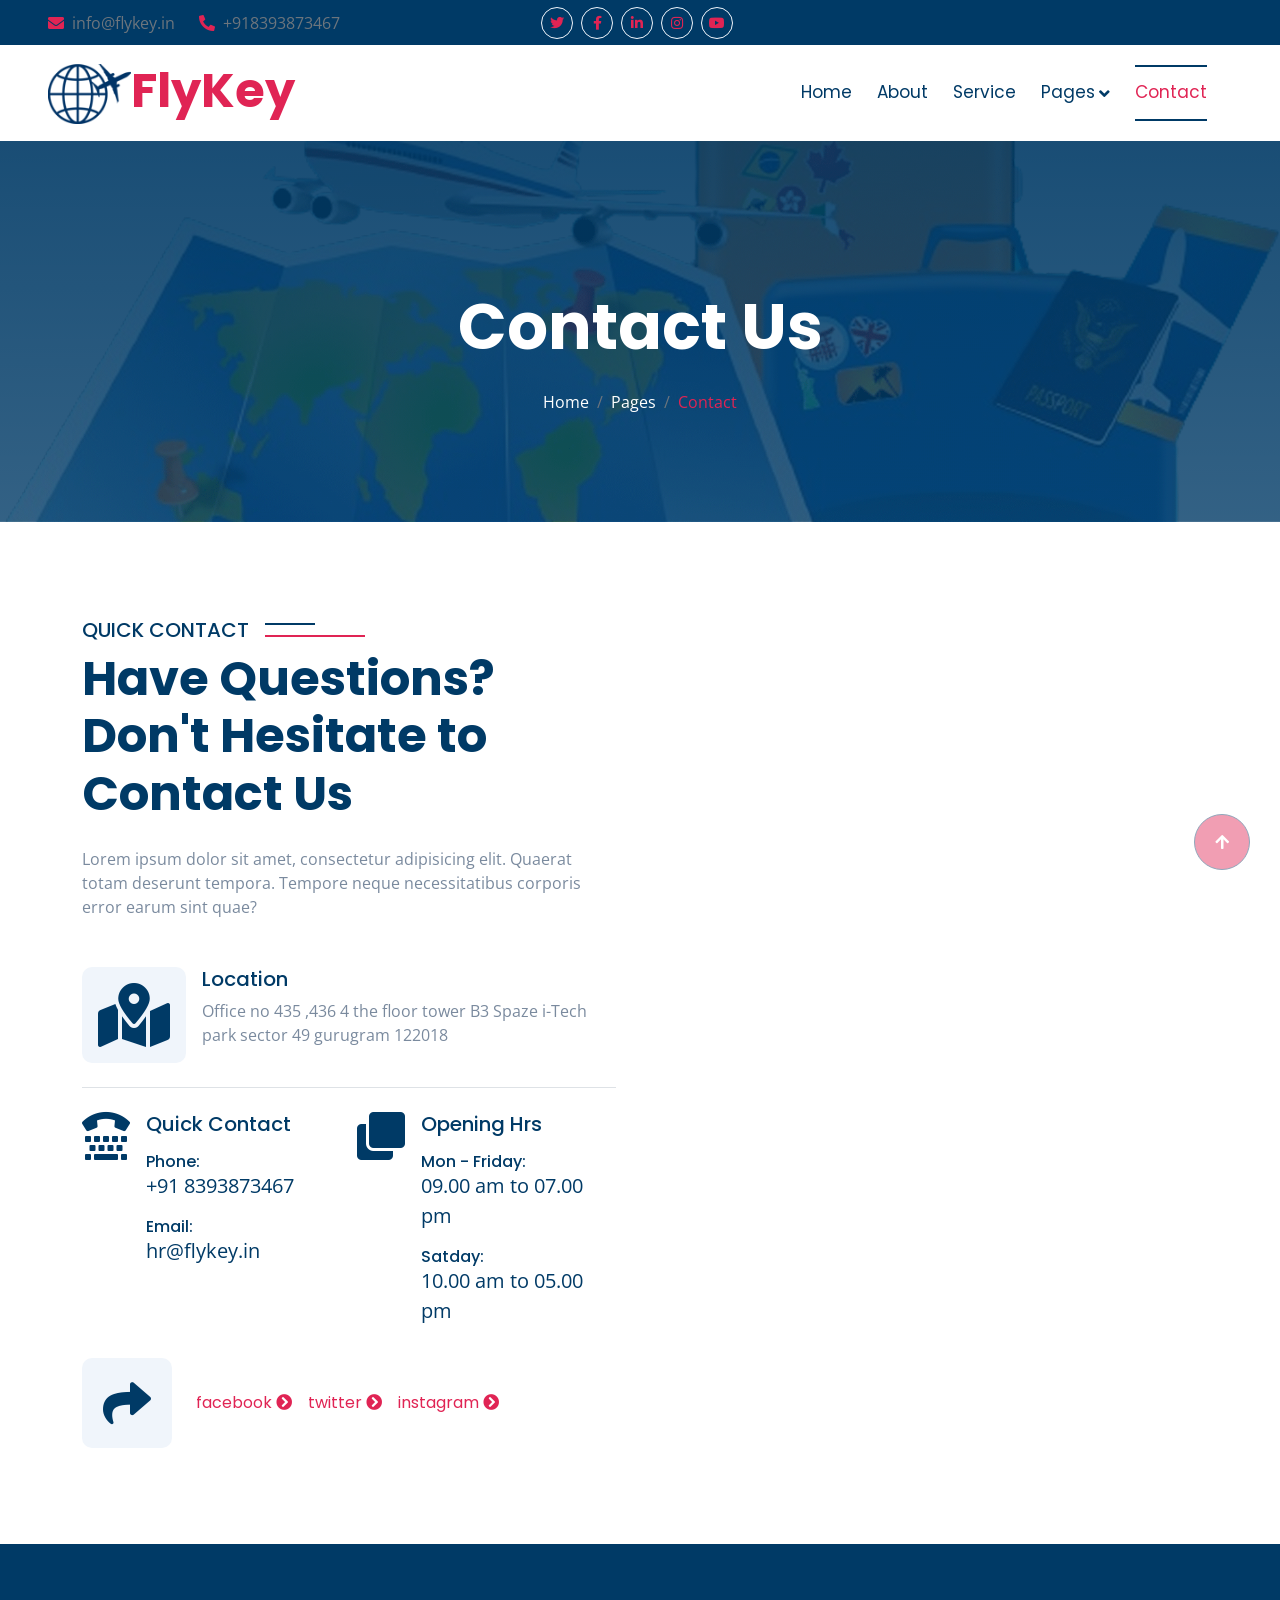
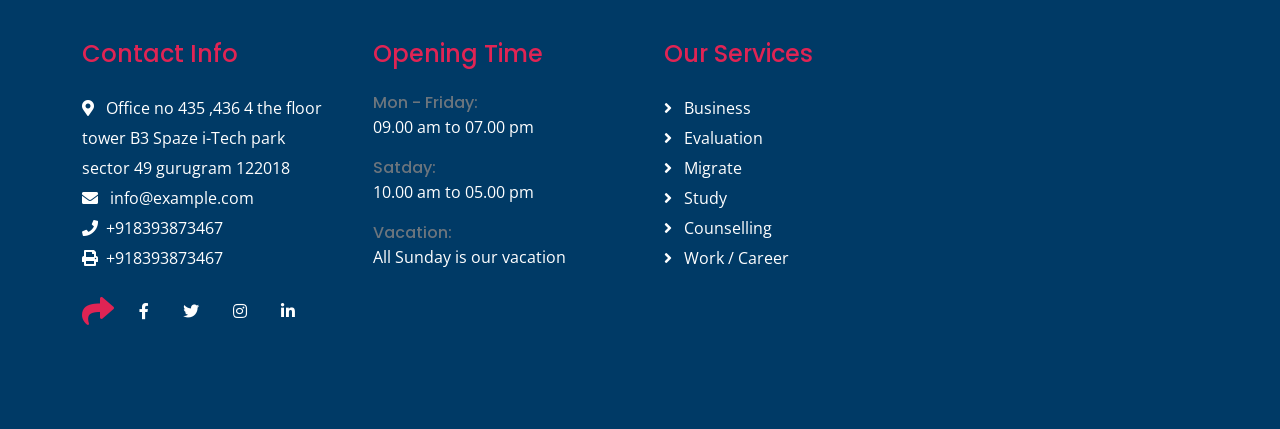
<file: contact.html>
<!DOCTYPE html>
<html lang="en">

    <head>
        <meta charset="utf-8">
        <title>FlyKey - Visa & Immigration Website Template</title>
        <meta content="width=device-width, initial-scale=1.0" name="viewport">
        <meta content="" name="keywords">
        <meta content="" name="description">

        <!-- Google Web Fonts -->
        <link rel="preconnect" href="https://fonts.googleapis.com">
        <link rel="preconnect" href="https://fonts.gstatic.com" crossorigin>
        <link href="https://fonts.googleapis.com/css2?family=Open+Sans:wght@400;500;600;700&family=Poppins:wght@200;300;400;500;600&display=swap" rel="stylesheet"> 

        <!-- Icon Font Stylesheet -->
        <link rel="stylesheet" href="https://use.fontawesome.com/releases/v5.15.4/css/all.css"/>
        <link href="https://cdn.jsdelivr.net/npm/bootstrap-icons@1.4.1/font/bootstrap-icons.css" rel="stylesheet">

        <!-- Libraries Stylesheet -->
        <link href="lib/animate/animate.min.css" rel="stylesheet">
        <link href="lib/owlcarousel/assets/owl.carousel.min.css" rel="stylesheet">


        <!-- Customized Bootstrap Stylesheet -->
        <link href="css/bootstrap.min.css" rel="stylesheet">

        <!-- Template Stylesheet -->
        <link href="css/style.css" rel="stylesheet">
    </head>

    <body>

        <!-- Spinner Start -->
        <div id="spinner" class="show bg-white position-fixed translate-middle w-100 vh-100 top-50 start-50 d-flex align-items-center justify-content-center">
            <div class="spinner-border text-secondary" style="width: 3rem; height: 3rem;" role="status">
                <span class="sr-only">Loading...</span>
            </div>
        </div>
        <!-- Spinner End -->


        <!-- Topbar Start -->
        <div class="container-fluid bg-primary px-5 d-none d-lg-block">
            <div class="row gx-0 align-items-center">
                <div class="col-lg-5 text-center text-lg-start mb-lg-0">
                    <div class="d-flex">
                        <a href="#" class="text-muted me-4"><i class="fas fa-envelope text-secondary me-2"></i>info@flykey.in</a>
                        <a href="#" class="text-muted me-0"><i class="fas fa-phone-alt text-secondary me-2"></i>+918393873467</a>
                    </div>
                </div>
                <div class="col-lg-3 row-cols-1 text-center mb-2 mb-lg-0">
                    <div class="d-inline-flex align-items-center" style="height: 45px;">
                        <a class="btn btn-sm btn-outline-light btn-square rounded-circle me-2" href=""><i class="fab fa-twitter fw-normal text-secondary"></i></a>
                        <a class="btn btn-sm btn-outline-light btn-square rounded-circle me-2" href=""><i class="fab fa-facebook-f fw-normal text-secondary"></i></a>
                        <a class="btn btn-sm btn-outline-light btn-square rounded-circle me-2" href=""><i class="fab fa-linkedin-in fw-normal text-secondary"></i></a>
                        <a class="btn btn-sm btn-outline-light btn-square rounded-circle me-2" href=""><i class="fab fa-instagram fw-normal text-secondary"></i></a>
                        <a class="btn btn-sm btn-outline-light btn-square rounded-circle" href=""><i class="fab fa-youtube fw-normal text-secondary"></i></a>
                    </div>
                </div>

            </div>
        </div>
        <!-- Topbar End -->

        <!-- Navbar & Hero Start -->
        <div class="container-fluid nav-bar p-0">
            <nav class="navbar navbar-expand-lg navbar-light bg-white px-4 px-lg-5 py-3 py-lg-0">
                <a href="" class="navbar-brand p-0">
                    <h1 class="display-5 text-secondary m-0"><img src="img/brand-logo.png" class="img-fluid" alt="">FlyKey</h1>
                    <!-- <img src="img/logo.png" alt="Logo"> -->
                </a>
                <button class="navbar-toggler" type="button" data-bs-toggle="collapse" data-bs-target="#navbarCollapse">
                    <span class="fa fa-bars"></span>
                </button>
                <div class="collapse navbar-collapse" id="navbarCollapse">
                    <div class="navbar-nav ms-auto py-0">
                        <a href="index.html" class="nav-item nav-link">Home</a>
                        <a href="about.html" class="nav-item nav-link">About</a>
                        <a href="service.html" class="nav-item nav-link">Service</a>
                        <div class="nav-item dropdown">
                            <a href="#" class="nav-link" data-bs-toggle="dropdown"><span class="dropdown-toggle">Pages</span></a>
                            <div class="dropdown-menu m-0">
                                
                                <a href="testimonial.html" class="dropdown-item">Testimonial</a>
                            </div>
                        </div>
                        <a href="contact.html" class="nav-item nav-link active">Contact</a>
                    </div>
                </div>
            </nav>
        </div>
        <!-- Navbar & Hero End -->

        <!-- Header Start -->
        <div class="container-fluid bg-breadcrumb">
            <div class="container text-center py-5" style="max-width: 900px;">
                <h3 class="text-white display-3 mb-4 wow fadeInDown" data-wow-delay="0.1s">Contact Us</h1>
                <ol class="breadcrumb justify-content-center text-white mb-0 wow fadeInDown" data-wow-delay="0.3s">
                    <li class="breadcrumb-item"><a href="index.html" class="text-white">Home</a></li>
                    <li class="breadcrumb-item"><a href="#" class="text-white">Pages</a></li>
                    <li class="breadcrumb-item active text-secondary">Contact</li>
                </ol>    
            </div>
        </div>
        <!-- Header End -->

        <!-- Contact Start -->
        <div class="container-fluid contact overflow-hidden py-5">
            <div class="container py-5">
                <div class="row g-5">
                    <div class="col-lg-6 wow fadeInLeft" data-wow-delay="0.1s">
                        <div class="sub-style">
                            <h5 class="sub-title text-primary pe-3">Quick Contact</h5>
                        </div>
                        <h1 class="display-5 mb-4">Have Questions? Don't Hesitate to Contact Us</h1>
                        <p class="mb-5">Lorem ipsum dolor sit amet, consectetur adipisicing elit. Quaerat totam deserunt tempora. Tempore neque necessitatibus corporis error earum sint quae?</p>
                        <div class="d-flex border-bottom mb-4 pb-4">
                            <i class="fas fa-map-marked-alt fa-4x text-primary bg-light p-3 rounded"></i>
                            <div class="ps-3">
                                <h5>Location</h5>
                                <p>Office no 435 ,436 4 the floor tower B3 Spaze i-Tech park sector 49 gurugram 122018</p>
                            </div>
                        </div>
                        <div class="row g-3">
                            <div class="col-xl-6">
                                <div class="d-flex">
                                    <i class="fas fa-tty fa-3x text-primary"></i>
                                    <div class="ps-3">
                                        <h5 class="mb-3">Quick Contact</h5>
                                        <div class="mb-3">
                                            <h6 class="mb-0">Phone:</h6>
                                            <a href="#" class="fs-5 text-primary">+91 8393873467</a>
                                        </div>
                                        <div class="mb-3">
                                            <h6 class="mb-0">Email:</h6>
                                            <a href="#" class="fs-5 text-primary">hr@flykey.in</a>
                                        </div>
                                    </div>
                                </div>
                            </div>
                            <div class="col-xl-6">
                                <div class="d-flex">
                                    <i class="fas fa-clone fa-3x text-primary"></i>
                                    <div class="ps-3">
                                        <h5 class="mb-3">Opening Hrs</h5>
                                        <div class="mb-3">
                                            <h6 class="mb-0">Mon - Friday:</h6>
                                            <a href="#" class="fs-5 text-primary">09.00 am to 07.00 pm</a>
                                        </div>
                                        <div class="mb-3">
                                            <h6 class="mb-0">Satday:</h6>
                                            <a href="#" class="fs-5 text-primary">10.00 am to 05.00 pm</a>
                                        </div>
                                    </div>
                                </div>
                            </div>
                        </div>
                        <div class="d-flex align-items-center pt-3">
                            <div class="me-4">
                                <div class="bg-light d-flex align-items-center justify-content-center" style="width: 90px; height: 90px; border-radius: 10px;"><i class="fas fa-share fa-3x text-primary"></i></div>
                            </div>
                            <div class="d-flex">
                                <a class="btn btn-secondary border-secondary me-2 p-0" href="">facebook <i class="fas fa-chevron-circle-right"></i></a>
                                <a class="btn btn-secondary border-secondary mx-2 p-0" href="">twitter <i class="fas fa-chevron-circle-right"></i></a>
                                <a class="btn btn-secondary border-secondary mx-2 p-0" href="">instagram <i class="fas fa-chevron-circle-right"></i></a>
                            </div>
                        </div>
                    </div>

                </div>
            </div>
        </div>
        <!-- Contact End -->

        <!-- Footer Start -->
        <div class="container-fluid footer py-5 wow fadeIn" data-wow-delay="0.2s">
            <div class="container py-5">
                <div class="row g-5">
                    <div class="col-md-6 col-lg-6 col-xl-3">
                        <div class="footer-item d-flex flex-column">
                            <h4 class="text-secondary mb-4">Contact Info</h4>
                            <a href=""><i class="fa fa-map-marker-alt me-2"></i> Office no 435 ,436 4 the floor tower B3 Spaze i-Tech park sector 49 gurugram 122018</a>
                            <a href=""><i class="fas fa-envelope me-2"></i> info@example.com</a>
                            <a href=""><i class="fas fa-phone me-2"></i>+918393873467</a>
                            <a href="" class="mb-3"><i class="fas fa-print me-2"></i>+918393873467</a>
                            <div class="d-flex align-items-center">
                                <i class="fas fa-share fa-2x text-secondary me-2"></i>
                                <a class="btn mx-1" href=""><i class="fab fa-facebook-f"></i></a>
                                <a class="btn mx-1" href=""><i class="fab fa-twitter"></i></a>
                                <a class="btn mx-1" href=""><i class="fab fa-instagram"></i></a>
                                <a class="btn mx-1" href=""><i class="fab fa-linkedin-in"></i></a>
                            </div>
                        </div>
                    </div>
                    <div class="col-md-6 col-lg-6 col-xl-3">
                        <div class="footer-item d-flex flex-column">
                            <h4 class="text-secondary mb-4">Opening Time</h4>
                            <div class="mb-3">
                                <h6 class="text-muted mb-0">Mon - Friday:</h6>
                                <p class="text-white mb-0">09.00 am to 07.00 pm</p>
                            </div>
                            <div class="mb-3">
                                <h6 class="text-muted mb-0">Satday:</h6>
                                <p class="text-white mb-0">10.00 am to 05.00 pm</p>
                            </div>
                            <div class="mb-3">
                                <h6 class="text-muted mb-0">Vacation:</h6>
                                <p class="text-white mb-0">All Sunday is our vacation</p>
                            </div>
                        </div>
                    </div>
                    <div class="col-md-6 col-lg-6 col-xl-3">
                        <div class="footer-item d-flex flex-column">
                            <h4 class="text-secondary mb-4">Our Services</h4>
                            <a href="#" class=""><i class="fas fa-angle-right me-2"></i> Business</a>
                            <a href="#" class=""><i class="fas fa-angle-right me-2"></i> Evaluation</a>
                            <a href="#" class=""><i class="fas fa-angle-right me-2"></i> Migrate</a>
                            <a href="#" class=""><i class="fas fa-angle-right me-2"></i> Study</a>
                            <a href="#" class=""><i class="fas fa-angle-right me-2"></i> Counselling</a>
                            <a href="#" class=""><i class="fas fa-angle-right me-2"></i> Work / Career</a>
                        </div>
                    </div>

                </div>
            </div>
        </div>
        <!-- Footer End -->
        


        <!-- Back to Top -->
        <a href="#" class="btn btn-primary btn-lg-square back-to-top"><i class="fa fa-arrow-up"></i></a>   

        
    <!-- JavaScript Libraries -->
    <script src="https://ajax.googleapis.com/ajax/libs/jquery/3.6.4/jquery.min.js"></script>
    <script src="https://cdn.jsdelivr.net/npm/bootstrap@5.0.0/dist/js/bootstrap.bundle.min.js"></script>
    <script src="lib/wow/wow.min.js"></script>
    <script src="lib/easing/easing.min.js"></script>
    <script src="lib/waypoints/waypoints.min.js"></script>
    <script src="lib/owlcarousel/owl.carousel.min.js"></script>
    

    <!-- Template Javascript -->
    <script src="js/main.js"></script>
    </body>

</html>
</file>
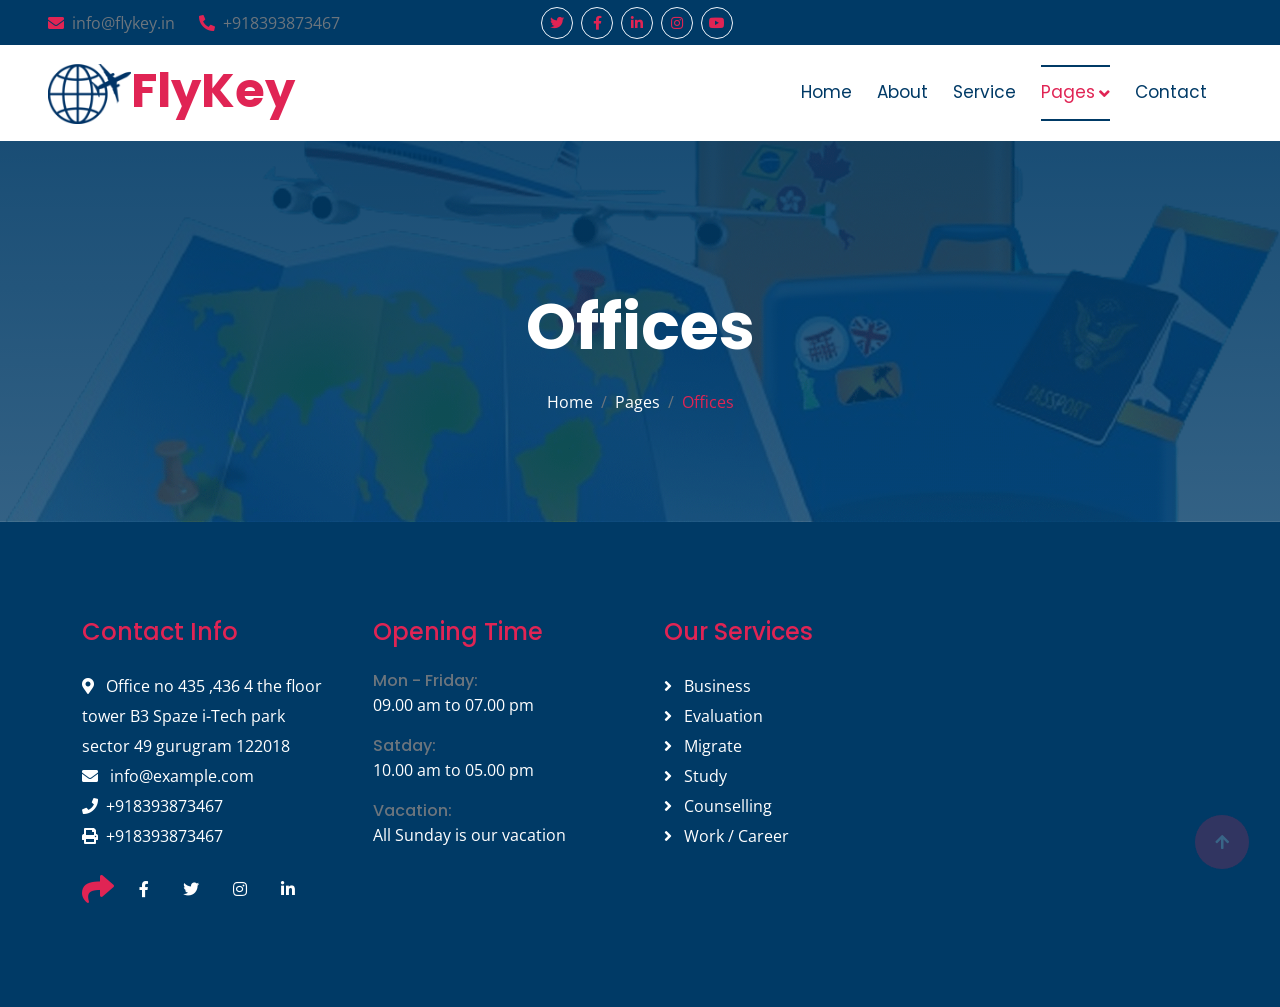
<file: office.html>
<!DOCTYPE html>
<html lang="en">

    <head>
        <meta charset="utf-8">
        <title>FlyKey - Visa & Immigration Website Template</title>
        <meta content="width=device-width, initial-scale=1.0" name="viewport">
        <meta content="" name="keywords">
        <meta content="" name="description">

        <!-- Google Web Fonts -->
        <link rel="preconnect" href="https://fonts.googleapis.com">
        <link rel="preconnect" href="https://fonts.gstatic.com" crossorigin>
        <link href="https://fonts.googleapis.com/css2?family=Open+Sans:wght@400;500;600;700&family=Poppins:wght@200;300;400;500;600&display=swap" rel="stylesheet"> 

        <!-- Icon Font Stylesheet -->
        <link rel="stylesheet" href="https://use.fontawesome.com/releases/v5.15.4/css/all.css"/>
        <link href="https://cdn.jsdelivr.net/npm/bootstrap-icons@1.4.1/font/bootstrap-icons.css" rel="stylesheet">

        <!-- Libraries Stylesheet -->
        <link href="lib/animate/animate.min.css" rel="stylesheet">
        <link href="lib/owlcarousel/assets/owl.carousel.min.css" rel="stylesheet">


        <!-- Customized Bootstrap Stylesheet -->
        <link href="css/bootstrap.min.css" rel="stylesheet">

        <!-- Template Stylesheet -->
        <link href="css/style.css" rel="stylesheet">
    </head>

    <body>

        <!-- Spinner Start -->
        <div id="spinner" class="show bg-white position-fixed translate-middle w-100 vh-100 top-50 start-50 d-flex align-items-center justify-content-center">
            <div class="spinner-border text-secondary" style="width: 3rem; height: 3rem;" role="status">
                <span class="sr-only">Loading...</span>
            </div>
        </div>
        <!-- Spinner End -->


        <!-- Topbar Start -->
        <div class="container-fluid bg-primary px-5 d-none d-lg-block">
            <div class="row gx-0 align-items-center">
                <div class="col-lg-5 text-center text-lg-start mb-lg-0">
                    <div class="d-flex">
                        <a href="#" class="text-muted me-4"><i class="fas fa-envelope text-secondary me-2"></i>info@flykey.in</a>
                        <a href="#" class="text-muted me-0"><i class="fas fa-phone-alt text-secondary me-2"></i>+918393873467</a>
                    </div>
                </div>
                <div class="col-lg-3 row-cols-1 text-center mb-2 mb-lg-0">
                    <div class="d-inline-flex align-items-center" style="height: 45px;">
                        <a class="btn btn-sm btn-outline-light btn-square rounded-circle me-2" href=""><i class="fab fa-twitter fw-normal text-secondary"></i></a>
                        <a class="btn btn-sm btn-outline-light btn-square rounded-circle me-2" href=""><i class="fab fa-facebook-f fw-normal text-secondary"></i></a>
                        <a class="btn btn-sm btn-outline-light btn-square rounded-circle me-2" href=""><i class="fab fa-linkedin-in fw-normal text-secondary"></i></a>
                        <a class="btn btn-sm btn-outline-light btn-square rounded-circle me-2" href=""><i class="fab fa-instagram fw-normal text-secondary"></i></a>
                        <a class="btn btn-sm btn-outline-light btn-square rounded-circle" href=""><i class="fab fa-youtube fw-normal text-secondary"></i></a>
                    </div>
                </div>

            </div>
        </div>
        <!-- Topbar End -->

        <!-- Navbar & Hero Start -->
        <div class="container-fluid nav-bar p-0">
            <nav class="navbar navbar-expand-lg navbar-light bg-white px-4 px-lg-5 py-3 py-lg-0">
                <a href="" class="navbar-brand p-0">
                    <h1 class="display-5 text-secondary m-0"><img src="img/brand-logo.png" class="img-fluid" alt="">FlyKey</h1>
                    <!-- <img src="img/logo.png" alt="Logo"> -->
                </a>
                <button class="navbar-toggler" type="button" data-bs-toggle="collapse" data-bs-target="#navbarCollapse">
                    <span class="fa fa-bars"></span>
                </button>
                <div class="collapse navbar-collapse" id="navbarCollapse">
                    <div class="navbar-nav ms-auto py-0">
                        <a href="index.html" class="nav-item nav-link">Home</a>
                        <a href="about.html" class="nav-item nav-link">About</a>
                        <a href="service.html" class="nav-item nav-link">Service</a>
                        <div class="nav-item dropdown">
                            <a href="#" class="nav-link active" data-bs-toggle="dropdown"><span class="dropdown-toggle">Pages</span></a>
                            <div class="dropdown-menu m-0">
                                <a href="office.html" class="dropdown-item active">Offices</a>
                                <a href="testimonial.html" class="dropdown-item">Testimonial</a>
                            </div>
                        </div>
                        <a href="contact.html" class="nav-item nav-link">Contact</a>
                    </div>
                </div>
            </nav>
        </div>
        <!-- Navbar & Hero End -->

        <!-- Header Start -->
        <div class="container-fluid bg-breadcrumb">
            <div class="container text-center py-5" style="max-width: 900px;">
                <h3 class="text-white display-3 mb-4 wow fadeInDown" data-wow-delay="0.1s">Offices</h1>
                <ol class="breadcrumb justify-content-center text-white mb-0 wow fadeInDown" data-wow-delay="0.3s">
                    <li class="breadcrumb-item"><a href="index.html" class="text-white">Home</a></li>
                    <li class="breadcrumb-item"><a href="#" class="text-white">Pages</a></li>
                    <li class="breadcrumb-item active text-secondary">Offices</li>
                </ol>    
            </div>
        </div>
        <!-- Header End -->


        <!-- Contact End -->

        <!-- Footer Start -->
        <div class="container-fluid footer py-5 wow fadeIn" data-wow-delay="0.2s">
            <div class="container py-5">
                <div class="row g-5">
                    <div class="col-md-6 col-lg-6 col-xl-3">
                        <div class="footer-item d-flex flex-column">
                            <h4 class="text-secondary mb-4">Contact Info</h4>
                            <a href=""><i class="fa fa-map-marker-alt me-2"></i> Office no 435 ,436 4 the floor tower B3 Spaze i-Tech park sector 49 gurugram 122018</a>
                            <a href=""><i class="fas fa-envelope me-2"></i> info@example.com</a>
                            <a href=""><i class="fas fa-phone me-2"></i>+918393873467</a>
                            <a href="" class="mb-3"><i class="fas fa-print me-2"></i>+918393873467</a>
                            <div class="d-flex align-items-center">
                                <i class="fas fa-share fa-2x text-secondary me-2"></i>
                                <a class="btn mx-1" href=""><i class="fab fa-facebook-f"></i></a>
                                <a class="btn mx-1" href=""><i class="fab fa-twitter"></i></a>
                                <a class="btn mx-1" href=""><i class="fab fa-instagram"></i></a>
                                <a class="btn mx-1" href=""><i class="fab fa-linkedin-in"></i></a>
                            </div>
                        </div>
                    </div>
                    <div class="col-md-6 col-lg-6 col-xl-3">
                        <div class="footer-item d-flex flex-column">
                            <h4 class="text-secondary mb-4">Opening Time</h4>
                            <div class="mb-3">
                                <h6 class="text-muted mb-0">Mon - Friday:</h6>
                                <p class="text-white mb-0">09.00 am to 07.00 pm</p>
                            </div>
                            <div class="mb-3">
                                <h6 class="text-muted mb-0">Satday:</h6>
                                <p class="text-white mb-0">10.00 am to 05.00 pm</p>
                            </div>
                            <div class="mb-3">
                                <h6 class="text-muted mb-0">Vacation:</h6>
                                <p class="text-white mb-0">All Sunday is our vacation</p>
                            </div>
                        </div>
                    </div>
                    <div class="col-md-6 col-lg-6 col-xl-3">
                        <div class="footer-item d-flex flex-column">
                            <h4 class="text-secondary mb-4">Our Services</h4>
                            <a href="#" class=""><i class="fas fa-angle-right me-2"></i> Business</a>
                            <a href="#" class=""><i class="fas fa-angle-right me-2"></i> Evaluation</a>
                            <a href="#" class=""><i class="fas fa-angle-right me-2"></i> Migrate</a>
                            <a href="#" class=""><i class="fas fa-angle-right me-2"></i> Study</a>
                            <a href="#" class=""><i class="fas fa-angle-right me-2"></i> Counselling</a>
                            <a href="#" class=""><i class="fas fa-angle-right me-2"></i> Work / Career</a>
                        </div>
                    </div>

                </div>
            </div>
        </div>
        <!-- Footer End -->
        


        <!-- Back to Top -->
        <a href="#" class="btn btn-primary btn-lg-square back-to-top"><i class="fa fa-arrow-up"></i></a>   

        
    <!-- JavaScript Libraries -->
    <script src="https://ajax.googleapis.com/ajax/libs/jquery/3.6.4/jquery.min.js"></script>
    <script src="https://cdn.jsdelivr.net/npm/bootstrap@5.0.0/dist/js/bootstrap.bundle.min.js"></script>
    <script src="lib/wow/wow.min.js"></script>
    <script src="lib/easing/easing.min.js"></script>
    <script src="lib/waypoints/waypoints.min.js"></script>
    <script src="lib/owlcarousel/owl.carousel.min.js"></script>
    

    <!-- Template Javascript -->
    <script src="js/main.js"></script>
    </body>

</html>
</file>
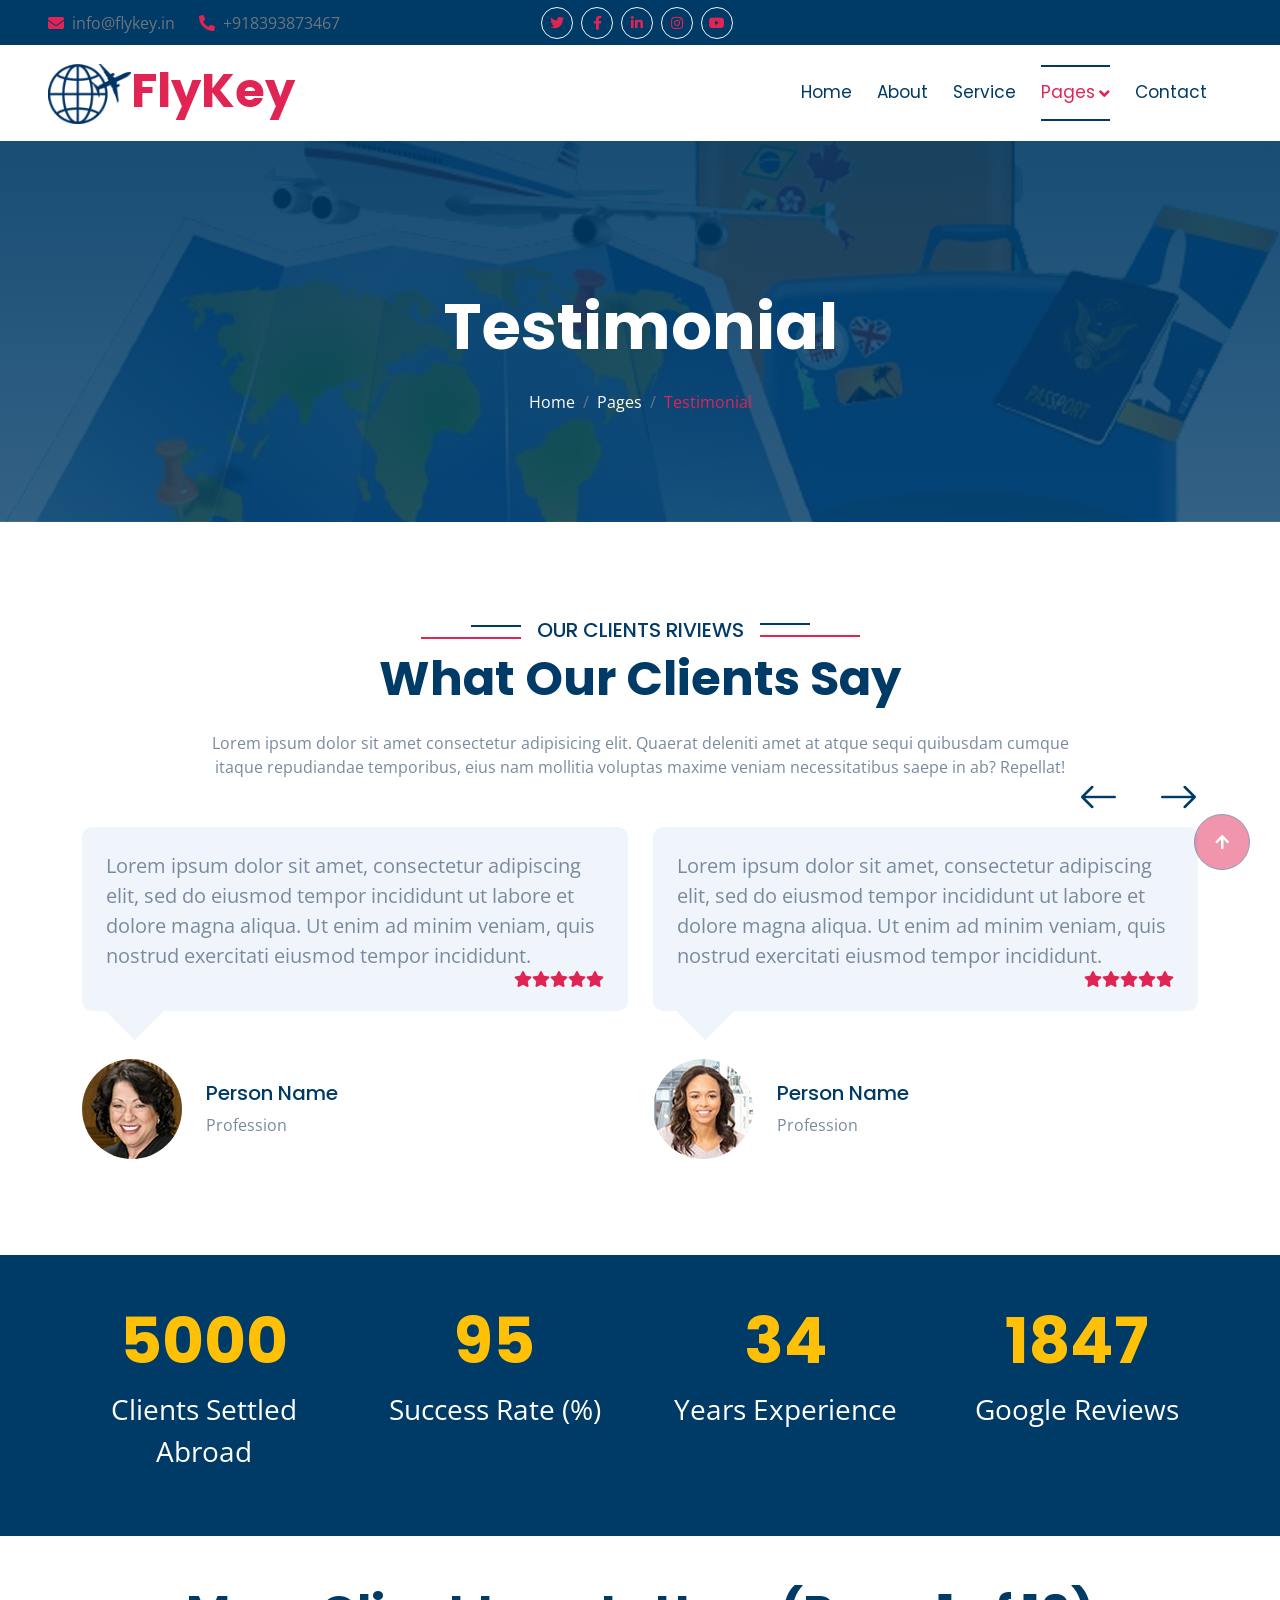
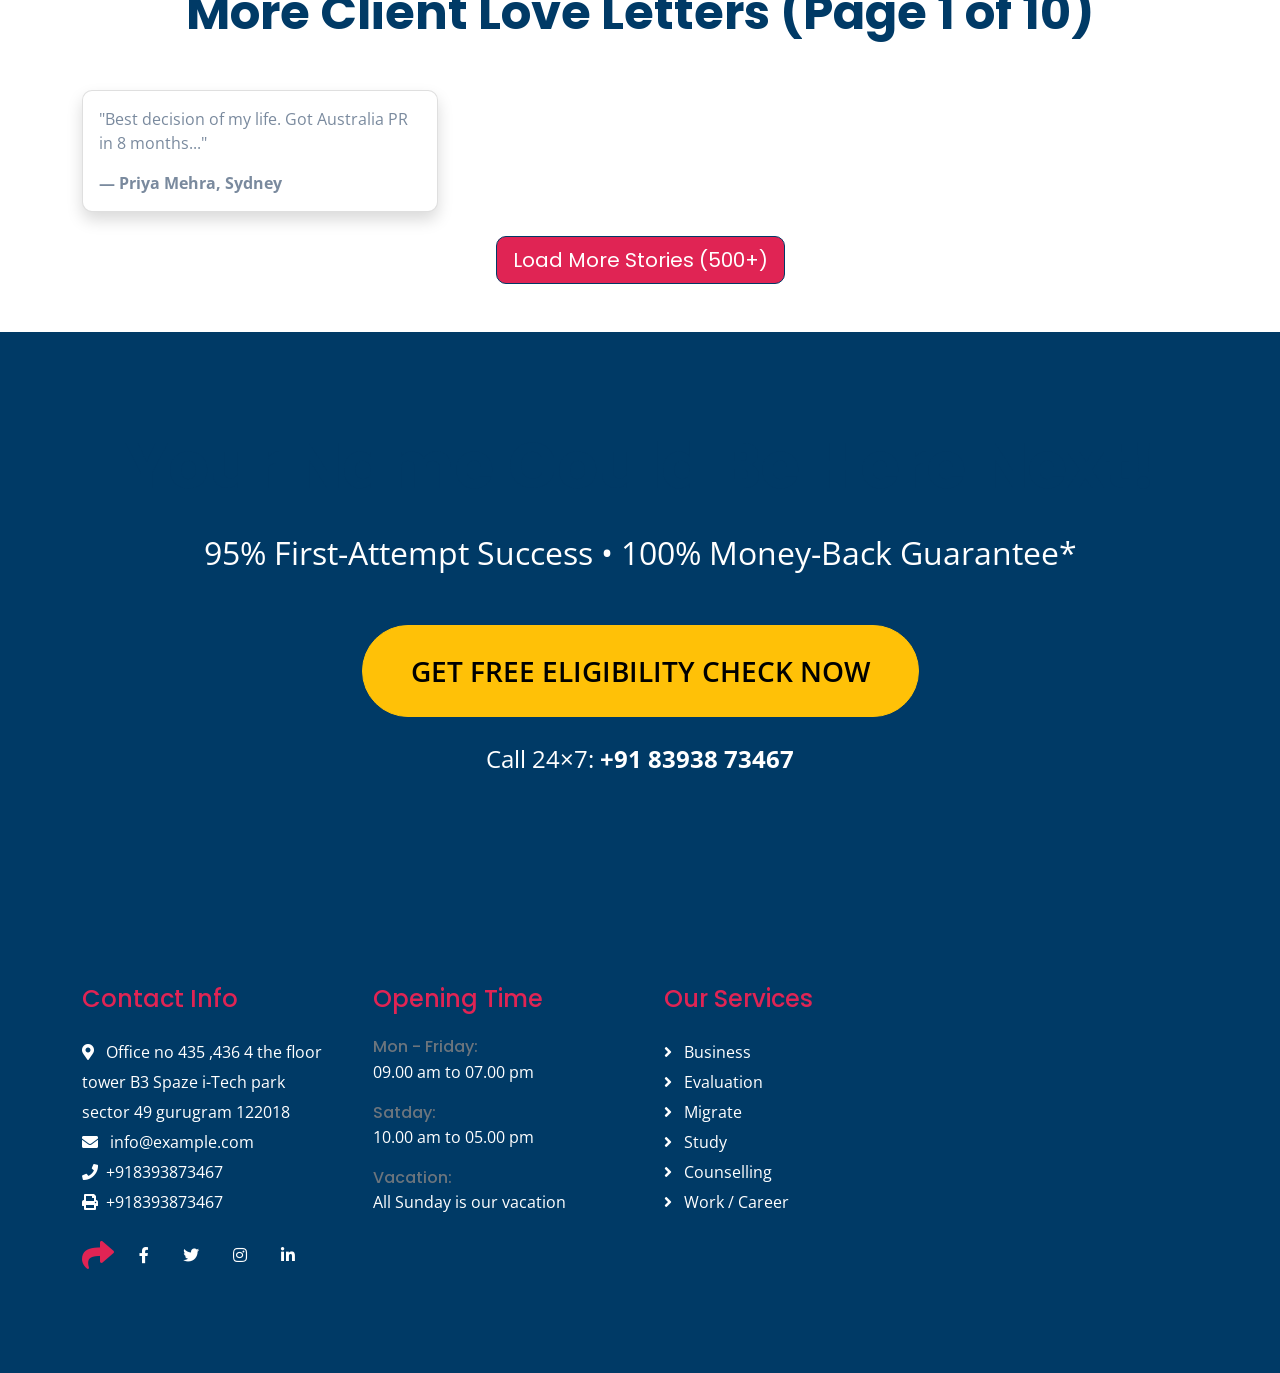
<file: testimonial.html>
<!DOCTYPE html>
<html lang="en">

    <head>
        <meta charset="utf-8">
        <title>FlyKey - Visa & Immigration Website Template</title>
        <meta content="width=device-width, initial-scale=1.0" name="viewport">
        <meta content="" name="keywords">
        <meta content="" name="description">

        <!-- Google Web Fonts -->
        <link rel="preconnect" href="https://fonts.googleapis.com">
        <link rel="preconnect" href="https://fonts.gstatic.com" crossorigin>
        <link href="https://fonts.googleapis.com/css2?family=Open+Sans:wght@400;500;600;700&family=Poppins:wght@200;300;400;500;600&display=swap" rel="stylesheet"> 

        <!-- Icon Font Stylesheet -->
        <link rel="stylesheet" href="https://use.fontawesome.com/releases/v5.15.4/css/all.css"/>
        <link href="https://cdn.jsdelivr.net/npm/bootstrap-icons@1.4.1/font/bootstrap-icons.css" rel="stylesheet">

        <!-- Libraries Stylesheet -->
        <link href="lib/animate/animate.min.css" rel="stylesheet">
        <link href="lib/owlcarousel/assets/owl.carousel.min.css" rel="stylesheet">


        <!-- Customized Bootstrap Stylesheet -->
        <link href="css/bootstrap.min.css" rel="stylesheet">

        <!-- Template Stylesheet -->
        <link href="css/style.css" rel="stylesheet">
    </head>

    <body>

        <!-- Spinner Start -->
        <div id="spinner" class="show bg-white position-fixed translate-middle w-100 vh-100 top-50 start-50 d-flex align-items-center justify-content-center">
            <div class="spinner-border text-secondary" style="width: 3rem; height: 3rem;" role="status">
                <span class="sr-only">Loading...</span>
            </div>
        </div>
        <!-- Spinner End -->


        <!-- Topbar Start -->
        <div class="container-fluid bg-primary px-5 d-none d-lg-block">
            <div class="row gx-0 align-items-center">
                <div class="col-lg-5 text-center text-lg-start mb-lg-0">
                    <div class="d-flex">
                        <a href="#" class="text-muted me-4"><i class="fas fa-envelope text-secondary me-2"></i>info@flykey.in</a>
                        <a href="#" class="text-muted me-0"><i class="fas fa-phone-alt text-secondary me-2"></i>+918393873467</a>
                    </div>
                </div>
                <div class="col-lg-3 row-cols-1 text-center mb-2 mb-lg-0">
                    <div class="d-inline-flex align-items-center" style="height: 45px;">
                        <a class="btn btn-sm btn-outline-light btn-square rounded-circle me-2" href=""><i class="fab fa-twitter fw-normal text-secondary"></i></a>
                        <a class="btn btn-sm btn-outline-light btn-square rounded-circle me-2" href=""><i class="fab fa-facebook-f fw-normal text-secondary"></i></a>
                        <a class="btn btn-sm btn-outline-light btn-square rounded-circle me-2" href=""><i class="fab fa-linkedin-in fw-normal text-secondary"></i></a>
                        <a class="btn btn-sm btn-outline-light btn-square rounded-circle me-2" href=""><i class="fab fa-instagram fw-normal text-secondary"></i></a>
                        <a class="btn btn-sm btn-outline-light btn-square rounded-circle" href=""><i class="fab fa-youtube fw-normal text-secondary"></i></a>
                    </div>
                </div>

            </div>
        </div>
        <!-- Topbar End -->

        <!-- Navbar & Hero Start -->
        <div class="container-fluid nav-bar p-0">
            <nav class="navbar navbar-expand-lg navbar-light bg-white px-4 px-lg-5 py-3 py-lg-0">
                <a href="" class="navbar-brand p-0">
                    <h1 class="display-5 text-secondary m-0"><img src="img/brand-logo.png" class="img-fluid" alt="">FlyKey</h1>
                    <!-- <img src="img/logo.png" alt="Logo"> -->
                </a>
                <button class="navbar-toggler" type="button" data-bs-toggle="collapse" data-bs-target="#navbarCollapse">
                    <span class="fa fa-bars"></span>
                </button>
                <div class="collapse navbar-collapse" id="navbarCollapse">
                    <div class="navbar-nav ms-auto py-0">
                        <a href="index.html" class="nav-item nav-link">Home</a>
                        <a href="about.html" class="nav-item nav-link">About</a>
                        <a href="service.html" class="nav-item nav-link">Service</a>
                        <div class="nav-item dropdown">
                            <a href="#" class="nav-link active" data-bs-toggle="dropdown"><span class="dropdown-toggle">Pages</span></a>
                            <div class="dropdown-menu m-0">
                                
                                <a href="testimonial.html" class="dropdown-item active">Testimonial</a>
                            </div>
                        </div>
                        <a href="contact.html" class="nav-item nav-link">Contact</a>
                    </div>
                </div>
            </nav>
        </div>
        <!-- Navbar & Hero End -->

        <!-- Header Start -->
        <div class="container-fluid bg-breadcrumb">
            <div class="container text-center py-5" style="max-width: 900px;">
                <h3 class="text-white display-3 mb-4 wow fadeInDown" data-wow-delay="0.1s">Testimonial</h1>
                <ol class="breadcrumb justify-content-center text-white mb-0 wow fadeInDown" data-wow-delay="0.3s">
                    <li class="breadcrumb-item"><a href="index.html" class="text-white">Home</a></li>
                    <li class="breadcrumb-item"><a href="#" class="text-white">Pages</a></li>
                    <li class="breadcrumb-item active text-secondary">Testimonial</li>
                </ol>    
            </div>
        </div>
        <!-- Header End -->

        <!-- Testimonial Start -->
        <div class="container-fluid testimonial overflow-hidden py-5">
            <div class="container py-5">
                <div class="section-title text-center mb-5 wow fadeInUp" data-wow-delay="0.1s">
                    <div class="sub-style">
                        <h5 class="sub-title text-primary px-3">OUR CLIENTS RIVIEWS</h5>
                    </div>
                    <h1 class="display-5 mb-4">What Our Clients Say</h1>
                    <p class="mb-0">Lorem ipsum dolor sit amet consectetur adipisicing elit. Quaerat deleniti amet at atque sequi quibusdam cumque itaque repudiandae temporibus, eius nam mollitia voluptas maxime veniam necessitatibus saepe in ab? Repellat!</p>
                </div>
                <div class="owl-carousel testimonial-carousel wow zoomInDown" data-wow-delay="0.2s">
                    <div class="testimonial-item">
                        <div class="testimonial-content p-4 mb-5">
                            <p class="fs-5 mb-0">Lorem ipsum dolor sit amet, consectetur adipiscing elit, sed do eiusmod tempor incididunt ut labore et dolore magna aliqua. Ut enim ad minim veniam, quis nostrud exercitati eiusmod tempor incididunt.
                            </p>
                            <div class="d-flex justify-content-end">
                                <i class="fas fa-star text-secondary"></i>
                                <i class="fas fa-star text-secondary"></i>
                                <i class="fas fa-star text-secondary"></i>
                                <i class="fas fa-star text-secondary"></i>
                                <i class="fas fa-star text-secondary"></i>
                            </div>
                        </div>
                        <div class="d-flex">
                            <div class="rounded-circle me-4" style="width: 100px; height: 100px;">
                                <img class="img-fluid rounded-circle" src="img/testimonial-1.jpg" alt="img">
                            </div>
                            <div class="my-auto">
                                <h5>Person Name</h5>
                                <p class="mb-0">Profession</p>
                            </div>
                        </div>
                    </div>
                    <div class="testimonial-item">
                        <div class="testimonial-content p-4 mb-5">
                            <p class="fs-5 mb-0">Lorem ipsum dolor sit amet, consectetur adipiscing elit, sed do eiusmod tempor incididunt ut labore et dolore magna aliqua. Ut enim ad minim veniam, quis nostrud exercitati eiusmod tempor incididunt.
                            </p>
                            <div class="d-flex justify-content-end">
                                <i class="fas fa-star text-secondary"></i>
                                <i class="fas fa-star text-secondary"></i>
                                <i class="fas fa-star text-secondary"></i>
                                <i class="fas fa-star text-secondary"></i>
                                <i class="fas fa-star text-secondary"></i>
                            </div>
                        </div>
                        <div class="d-flex">
                            <div class="rounded-circle me-4" style="width: 100px; height: 100px;">
                                <img class="img-fluid rounded-circle" src="img/testimonial-2.jpg" alt="img">
                            </div>
                            <div class="my-auto">
                                <h5>Person Name</h5>
                                <p class="mb-0">Profession</p>
                            </div>
                        </div>
                    </div>
                    <div class="testimonial-item">
                        <div class="testimonial-content p-4 mb-5">
                            <p class="fs-5 mb-0">Lorem ipsum dolor sit amet, consectetur adipiscing elit, sed do eiusmod tempor incididunt ut labore et dolore magna aliqua. Ut enim ad minim veniam, quis nostrud exercitati eiusmod tempor incididunt.
                            </p>
                            <div class="d-flex justify-content-end">
                                <i class="fas fa-star text-secondary"></i>
                                <i class="fas fa-star text-secondary"></i>
                                <i class="fas fa-star text-secondary"></i>
                                <i class="fas fa-star text-secondary"></i>
                                <i class="fas fa-star text-secondary"></i>
                            </div>
                        </div>
                        <div class="d-flex">
                            <div class="rounded-circle me-4" style="width: 100px; height: 100px;">
                                <img class="img-fluid rounded-circle" src="img/testimonial-3.jpg" alt="img">
                            </div>
                            <div class="my-auto">
                                <h5>Person Name</h5>
                                <p class="mb-0">Profession</p>
                            </div>
                        </div>
                    </div>
                </div>
            </div>
        </div>
        <!-- Testimonial End -->
        <!-- 1. Success Counter Banner -->
            <div class="container-fluid py-5 bg-primary text-white">
                <div class="container text-center">
                    <div class="row g-5">
                        <div class="col-6 col-md-3"><h1 class="display-3 fw-bold text-warning" data-toggle="counter-up">5000</h1><p class="fs-3">Clients Settled Abroad</p></div>
                        <div class="col-6 col-md-3"><h1 class="display-3 fw-bold text-warning" data-toggle="counter-up">95</h1><p class="fs-3">Success Rate (%)</p></div>
                        <div class="col-6 col-md-3"><h1 class="display-3 fw-bold text-warning" data-toggle="counter-up">34</h1><p class="fs-3">Years Experience</p></div>
                        <div class="col-6 col-md-3"><h1 class="display-3 fw-bold text-warning" data-toggle="counter-up">1847</h1><p class="fs-3">Google Reviews</p></div>
                    </div>
                </div>
            </div>
        <!-- 5. 50+ Written Success Stories (Grid) -->
        <div class="container py-5">
            <h2 class="text-center display-5 mb-5">More Client Love Letters (Page 1 of 10)</h2>
            <div class="row g-4">
                <!-- Generate 50+ cards like this -->
                <div class="col-lg-4 col-md-6">
                    <div class="card h-100 shadow">
                        <div class="card-body">
                            <p>"Best decision of my life. Got Australia PR in 8 months..."</p>
                            <strong>— Priya Mehra, Sydney</strong>
                        </div>
                    </div>
                </div>
                <!-- Repeat this card 49 more times – I’ll give you 10 here -->
            </div>
            <div class="text-center mt-4">
                <a href="#" class="btn btn-primary btn-lg">Load More Stories (500+)</a>
            </div>
        </div>

        <div class="container-fluid py-5 bg-primary text-white text-center">
            <div class="container py-5">
                <h1 class="display-3 mb-4">Your Name Could Be Here Next!</h1>
                <p class="fs-2 mb-5">95% First-Attempt Success • 100% Money-Back Guarantee*</p>
                <a href="contact.html" class="btn btn-warning btn-lg rounded-pill py-4 px-5 fs-3">GET FREE ELIGIBILITY CHECK NOW</a>
                <p class="mt-4 fs-4">Call 24×7: <strong>+91 83938 73467</strong></p>
            </div>
        </div>

        <!-- Footer Start -->
        <div class="container-fluid footer py-5 wow fadeIn" data-wow-delay="0.2s">
            <div class="container py-5">
                <div class="row g-5">
                    <div class="col-md-6 col-lg-6 col-xl-3">
                        <div class="footer-item d-flex flex-column">
                            <h4 class="text-secondary mb-4">Contact Info</h4>
                            <a href=""><i class="fa fa-map-marker-alt me-2"></i> Office no 435 ,436 4 the floor tower B3 Spaze i-Tech park sector 49 gurugram 122018</a>
                            <a href=""><i class="fas fa-envelope me-2"></i> info@example.com</a>
                            <a href=""><i class="fas fa-phone me-2"></i>+918393873467</a>
                            <a href="" class="mb-3"><i class="fas fa-print me-2"></i>+918393873467</a>
                            <div class="d-flex align-items-center">
                                <i class="fas fa-share fa-2x text-secondary me-2"></i>
                                <a class="btn mx-1" href=""><i class="fab fa-facebook-f"></i></a>
                                <a class="btn mx-1" href=""><i class="fab fa-twitter"></i></a>
                                <a class="btn mx-1" href=""><i class="fab fa-instagram"></i></a>
                                <a class="btn mx-1" href=""><i class="fab fa-linkedin-in"></i></a>
                            </div>
                        </div>
                    </div>
                    <div class="col-md-6 col-lg-6 col-xl-3">
                        <div class="footer-item d-flex flex-column">
                            <h4 class="text-secondary mb-4">Opening Time</h4>
                            <div class="mb-3">
                                <h6 class="text-muted mb-0">Mon - Friday:</h6>
                                <p class="text-white mb-0">09.00 am to 07.00 pm</p>
                            </div>
                            <div class="mb-3">
                                <h6 class="text-muted mb-0">Satday:</h6>
                                <p class="text-white mb-0">10.00 am to 05.00 pm</p>
                            </div>
                            <div class="mb-3">
                                <h6 class="text-muted mb-0">Vacation:</h6>
                                <p class="text-white mb-0">All Sunday is our vacation</p>
                            </div>
                        </div>
                    </div>
                    <div class="col-md-6 col-lg-6 col-xl-3">
                        <div class="footer-item d-flex flex-column">
                            <h4 class="text-secondary mb-4">Our Services</h4>
                            <a href="#" class=""><i class="fas fa-angle-right me-2"></i> Business</a>
                            <a href="#" class=""><i class="fas fa-angle-right me-2"></i> Evaluation</a>
                            <a href="#" class=""><i class="fas fa-angle-right me-2"></i> Migrate</a>
                            <a href="#" class=""><i class="fas fa-angle-right me-2"></i> Study</a>
                            <a href="#" class=""><i class="fas fa-angle-right me-2"></i> Counselling</a>
                            <a href="#" class=""><i class="fas fa-angle-right me-2"></i> Work / Career</a>
                        </div>
                    </div>

                </div>
            </div>
        </div>
        <!-- Footer End -->
        


        <!-- Back to Top -->
        <a href="#" class="btn btn-primary btn-lg-square back-to-top"><i class="fa fa-arrow-up"></i></a>   

        
    <!-- JavaScript Libraries -->
    <script src="https://ajax.googleapis.com/ajax/libs/jquery/3.6.4/jquery.min.js"></script>
    <script src="https://cdn.jsdelivr.net/npm/bootstrap@5.0.0/dist/js/bootstrap.bundle.min.js"></script>
    <script src="lib/wow/wow.min.js"></script>
    <script src="lib/easing/easing.min.js"></script>
    <script src="lib/waypoints/waypoints.min.js"></script>
    <script src="lib/owlcarousel/owl.carousel.min.js"></script>
    

    <!-- Template Javascript -->
    <script src="js/main.js"></script>
    </body>

</html>
</file>
<file: css/style.css>
/*** Spinner Start ***/
/*** Spinner ***/
#spinner {
    opacity: 0;
    visibility: hidden;
    transition: opacity .5s ease-out, visibility 0s linear .5s;
    z-index: 99999;
}

#spinner.show {
    transition: opacity .5s ease-out, visibility 0s linear 0s;
    visibility: visible;
    opacity: 1;
}
/*** Spinner End ***/

.back-to-top {
    position: fixed;
    right: 30px;
    bottom: 30px;
    display: flex;
    width: 45px;
    height: 45px;
    align-items: center;
    justify-content: center;
    transition: 0.5s;
    z-index: 99;
}

/*** Button Start ***/
.btn {
    font-weight: 600;
    transition: .5s;
}

.btn-square {
    width: 32px;
    height: 32px;
}

.btn-sm-square {
    width: 34px;
    height: 34px;
}

.btn-md-square {
    width: 44px;
    height: 44px;
}

.btn-lg-square {
    width: 56px;
    height: 56px;
}

.btn-square,
.btn-sm-square,
.btn-md-square,
.btn-lg-square {
    padding: 0;
    display: flex;
    align-items: center;
    justify-content: center;
    font-weight: normal;
    border-radius: 50%;
}

.btn.btn-primary {
    background: var(--bs-secondary) !important;
    color: var(--bs-white) !important;
    font-family: 'Poppins', sans-serif;
    font-weight: 400;
    transition: 0.5s;
}

.btn.btn.btn-primary:hover {
    background: var(--bs-primary) !important;
    color: var(--bs-secondary);
    border: 1px solid var(--bs-secondary);
}

.btn.btn-secondary {
    background: transparent;
    color: var(--bs-secondary);
    font-family: 'Poppins', sans-serif;
    font-weight: 400;
    border: none;
    transition: 0.5s;
}

.btn.btn-secondary:hover {
    color: var(--bs-primary) !important;
}


/*** Section Title Start ***/
.section-title {
    max-width: 900px;
    text-align: center;
    margin: 0 auto;
}

.section-title .sub-style {
    position: relative;
    display: inline-block;
    text-transform: uppercase;
    color: var(--bs-primary);
}

.section-title .sub-style::before {
    content: "";
    width: 100px;
    position: absolute;
    bottom: 50%;
    left: 0;
    transform: translateY(-50%);
    margin-bottom: -6px;
    margin-left: -100px;
    border: 1px solid var(--bs-secondary) !important;
}

.section-title .sub-style::after {
    content: "";
    width: 50px;
    position: absolute;
    top: 50%;
    left: 0;
    transform: translateY(-50%);
    margin-top: -8px;
    margin-left: -50px;
    border: 1px solid var(--bs-primary) !important;
}

.sub-title {
    position: relative;
    display: inline-block;
    text-transform: uppercase;
    color: var(--bs-primary);
}

.sub-title::before {
    content: "";
    width: 100px;
    position: absolute;
    bottom: 50%;
    right: 0;
    transform: translateY(-50%);
    margin-bottom: -8px;
    margin-right: -100px;
    border: 1px solid var(--bs-secondary) !important;
}

.sub-title::after {
    content: "";
    width: 50px;
    position: absolute;
    top: 50%;
    right: 0;
    transform: translateY(-50%);
    margin-top: -6px;
    margin-right: -50px;
    border: 1px solid var(--bs-primary) !important;
}


/*** Topbar Start ***/
.fixed-top .container {
    transition: 0.5s;
}

.topbar {
    padding: 2px 10px 2px 20px;
    background: var(--bs-primary) !important;
}

.topbar a,
.topbar a i {
    transition: 0.5s;
}

.topbar a:hover,
.topbar a i:hover {
    color: var(--bs-secondary) !important;
}


@media (max-width: 768px) {
    .topbar {
        display: none;    
    }
}
/*** Topbar End ***/


/*** Navbar ***/
.navbar-light .navbar-nav .nav-link {
    font-family: 'Poppins', sans-serif;
    position: relative;
    margin-right: 25px;
    padding: 35px 0;
    color: var(--bs-primary) !important;
    font-size: 17px;
    font-weight: 400;
    outline: none;
    transition: .5s;
}

.sticky-top .navbar-light .navbar-nav .nav-link {
    padding: 20px 0;
    color: var(--bs-primary) !important;
}

.navbar-light .navbar-nav .nav-link:hover,
.navbar-light .navbar-nav .nav-link.active {
    color: var(--bs-secondary) !important;
}

.navbar-light .navbar-brand img {
    max-height: 60px;
    transition: .5s;
}

.sticky-top .navbar-light .navbar-brand img {
    max-height: 45px;
}

.navbar .dropdown-toggle::after {
    border: none;
    content: "\f107";
    font-family: "Font Awesome 5 Free";
    font-weight: 600;
    vertical-align: middle;
}

@media (min-width: 1200px) {
    .navbar .nav-item .dropdown-menu {
        display: block;
        visibility: hidden;
        top: 100%;
        transform: rotateX(-75deg);
        transform-origin: 0% 0%;
        border: 0;
        border-radius: 10px;
        transition: .5s;
        opacity: 0;
    }
}

.dropdown .dropdown-menu a:hover {
    background: var(--bs-primary);
    color: var(--bs-secondary);
}

.navbar .nav-item:hover .dropdown-menu {
    transform: rotateX(0deg);
    visibility: visible;
    background: var(--bs-light) !important;
    transition: .5s;
    opacity: 1;
}

@media (max-width: 991.98px) {
    .sticky-top {
        position: relative;
        background: var(--bs-white);
    }

    .navbar.navbar-expand-lg .navbar-toggler {
        padding: 10px 20px;
        border: 1px solid var(--bs-primary) !important;
        color: var(--bs-primary);
    }

    .navbar-light .navbar-collapse {
        margin-top: 15px;
        border-top: 1px solid #DDDDDD;
    }

    .navbar-light .navbar-nav .nav-link,
    .sticky-top .navbar-light .navbar-nav .nav-link {
        padding: 10px 0;
        margin-left: 0;
        color: var(--bs-dark) !important;
    }

    .navbar-light .navbar-brand img {
        max-height: 45px;
    }
}

@media (min-width: 991.98px) {
    .sticky-top .navbar-light {
        background: var(--bs-light) !important;
    }

    /*** Top and Bottom borders go out ***/
    .navbar-light .navbar-nav .nav-link:after,
    .navbar-light .navbar-nav .nav-link::before {
        position: absolute;
        content: "";
        top: 30px;
        bottom: 30px;
        left: 0px;
        width: 100%;
        height: 2px;
        background: var(--bs-primary);
        opacity: 0;
        transition: all 0.5s;
    }

    .navbar-light .navbar-nav .nav-link:before {
        bottom: auto;
    }

    .navbar-light .navbar-nav .nav-link:after {
        top: auto;
    }

    .navbar-light .navbar-nav .nav-link:hover:before,
    .navbar-light .navbar-nav .nav-link.active:before {
        top: 20px;
        opacity: 1;
    }

    .navbar-light .navbar-nav .nav-link:hover::after,
    .navbar-light .navbar-nav .nav-link.active::after {
        bottom: 20px;
        opacity: 1;
    }
}

#searchModal .modal-content {
    background: rgba(240, 245, 251, 0.5);
}
/*** Navbar End ***/


/*** Single Page Hero Header Start ***/
.bg-breadcrumb {
    background: linear-gradient(rgba(0, 58, 102, 0.9), rgba(0, 58, 102, 0.8)), url(../img/breadcrumb.png);
    background-position: center center;
    background-repeat: no-repeat;
    background-attachment: initial;
    background-size: cover;
    padding: 100px 0 60px 0;
}
/*** Single Page Hero Header End ***/


/*** Carousel Hero Header Start ***/
.carousel-header .carousel-control-prev .carousel-control-prev-icon,
.carousel-header .carousel-control-next .carousel-control-next-icon {
    width: 4rem;
    height: 4rem;
    margin-left: -60px;
    border-radius: 50%;
    background-size: 60% 60%;
    transition: 0.5s;
}

.carousel-header .carousel-control-next .carousel-control-next-icon {
    margin-left: 0;
    margin-right: -60px;
}

.carousel-header .carousel .carousel-indicators {
    padding-bottom: 0;
    transition: 0.5s;
}


.carousel-header .carousel .carousel-indicators li,
.carousel-header .carousel .carousel-indicators li,
.carousel-header .carousel .carousel-indicators li {
    width: 8px;
    height: 8px;
    border: 8px solid var(--bs-primary);
    border-radius: 50%;
    margin-right: 30px;
    transition: 0.5s;
}

.carousel-header .carousel .carousel-indicators li.active {
    width: 8px;
    height: 8px;
    border: 8px solid var(--bs-secondary);
}

.carousel-header .carousel-inner .carousel-item {
    position: relative;
    min-height: 100vh 
}

.carousel-header .carousel-inner .carousel-item img {
    position: absolute;
    width: 100%;
    height: 100%;
    object-fit: cover;
}

.carousel-header .carousel-inner .carousel-item .carousel-caption  {
    position: absolute;
    width: 100%;
    height: 100%;
    top: 0;
    left: 0;
    display: flex;
    align-items: center;
    justify-content: center;
    text-align: center;
    background: linear-gradient(rgba(0, 0, 0, .6), rgba(0, 0, 0, 0.6));
    background-size: cover;
}


@media (max-width: 768px) {
    .carousel-header {
        height: 700px !important;
    }

    .carousel-header .carousel-control-prev .carousel-control-prev-icon,
    .carousel-header .carousel-control-next .carousel-control-next-icon {
        margin-top: 500px;
    }

    .carousel-header .carousel-control-prev .carousel-control-prev-icon {
        margin-left: 0px;
    }

    .carousel-header .carousel-control-next .carousel-control-next-icon {
        margin-right: 0px;
    }

    .carousel-header .carousel .carousel-indicators {
        padding: 0;
    }
}
/*** Carousel Hero Header End ***/


/*** service Start ***/
.service .service-item {
    position: relative;
    overflow: hidden;
}

.service .service-item .service-inner .service-title {
    position: relative;
    margin-top: -30px;
    text-align: center;
    transition: 0.5s;
}

.service .service-item .service-inner .service-title .service-content {
    position: absolute;
    bottom: -100%; 
    left: 0;
    margin-left: 30px;
    margin-right: 30px;
    text-align: center;
    border-radius: 10px;
    background: var(--bs-primary);
    opacity: 0;
    transition: 0.5s;
}

.service .service-item:hover .service-inner .service-title .service-content {
    bottom: 0;
    opacity: 1;
}

.service .service-item .service-inner .service-title .service-content a h4 {
    border-bottom: 1px solid rgba(256, 256, 256, .1);
}

.service .service-item .service-inner .service-title .service-title-name {
    transition: 0.5s;
}

.service .service-item:hover .service-inner .service-title .service-title-name {
    opacity: 0;
}

.service .service-item .service-inner .service-img {
    position: relative;
    border-radius: 10px;
    overflow: hidden;
}

.service .service-item .service-inner .service-img::after {
    content: "";
    position: absolute;
    bottom: 0;
    left: 0;
    width: 100%;
    height: 0;
    border-radius: 10px;
    background: rgba(255, 255, 255, .5);
    transition: 0.5s;
    opacity: 0;
}

.service .service-item:hover .service-inner .service-img::after {
    height: 100%;
    opacity: 1;
}

.service .service-item .service-inner .service-img img {
    transition: 0.5s;
}

.service .service-item:hover .service-inner .service-img img {
    transform: scale(1.3);
}
/*** Service End ***/


/*** testimonial Start ***/
.testimonial .owl-carousel.testimonial-carousel {
    position: relative;
}

.testimonial .owl-carousel.testimonial-carousel .testimonial-item .testimonial-content {
    position: relative;
    border-radius: 10px;
    background: var(--bs-light);
}

.testimonial .owl-carousel.testimonial-carousel .testimonial-item .testimonial-content::after {
    position: absolute;
    content: "";
    width: 45px;
    height: 45px;
    bottom: -20px;
    left: 30px;
    transform: rotate(45deg);
    background: var(--bs-light);
    z-index: -1;
}

.testimonial .owl-carousel.testimonial-carousel .owl-nav {
    position: absolute;
    top: -60px;
    right: 0;
    display: flex;
    font-size: 40px;
    color: var(--bs-primary);
}

.testimonial .owl-carousel.testimonial-carousel .owl-nav .owl-prev {
    margin-right: 40px;
}

.testimonial .owl-carousel.testimonial-carousel .owl-nav .owl-prev,
.testimonial .owl-carousel.testimonial-carousel .owl-nav .owl-next {
    transition: 0.5s;
}

.testimonial .owl-carousel.testimonial-carousel .owl-nav .owl-prev:hover,
.testimonial .owl-carousel.testimonial-carousel .owl-nav .owl-next:hover {
    color: var(--bs-secondary);
}
/*** testimonial end ***/


/*** Contact Start ***/
.contact .office .office-item {
    text-align: center;
    border-radius: 10px;
    box-shadow: 0 0 45px rgba(0, 0, 0, 0.2);
    background: var(--bs-light);
    transition: 0.5s;
}

.contact .office .office-item:hover {
    box-shadow: 20px 20px 20px rgba(0, 58, 102, 0.3);
}

.contact .office .office-item .office-img {
    position: relative;
    overflow: hidden;
    border-radius: 10px;
}

.contact .office .office-item .office-img img {
    transition: 0.5s;
}

.contact .office .office-item:hover .office-img img {
    transform: scale(1.3);
}

.contact .office .office-item .office-content a.text-secondary,
.contact .office .office-item .office-content a.text-muted {
    transition: 0.5s;
}

.contact .office .office-item .office-content a.text-muted:hover {
    color: var(--bs-secondary) !important;
}

.contact .office .office-item .office-content a.text-secondary:hover {
    color: var(--bs-primary) !important;
}
/*** Contact End ***/


/*** Footer Start ***/
.footer {
    background: var(--bs-primary);
}
.footer .footer-item a {
    line-height: 30px;
    color: var(--bs-white);
    transition: 0.5s;
}

.footer .footer-item p {
    line-height: 30px;
}

.footer .footer-item a:hover {
    letter-spacing: 2px;
    color: var(--bs-secondary);
}

/*** Footer End ***/


/*** copyright Start ***/
.copyright {
    border-top: 1px solid rgba(255, 255, 255, 0.08);
    background: var(--bs-secondary) !important;
}
/*** copyright end ***/
</file>
